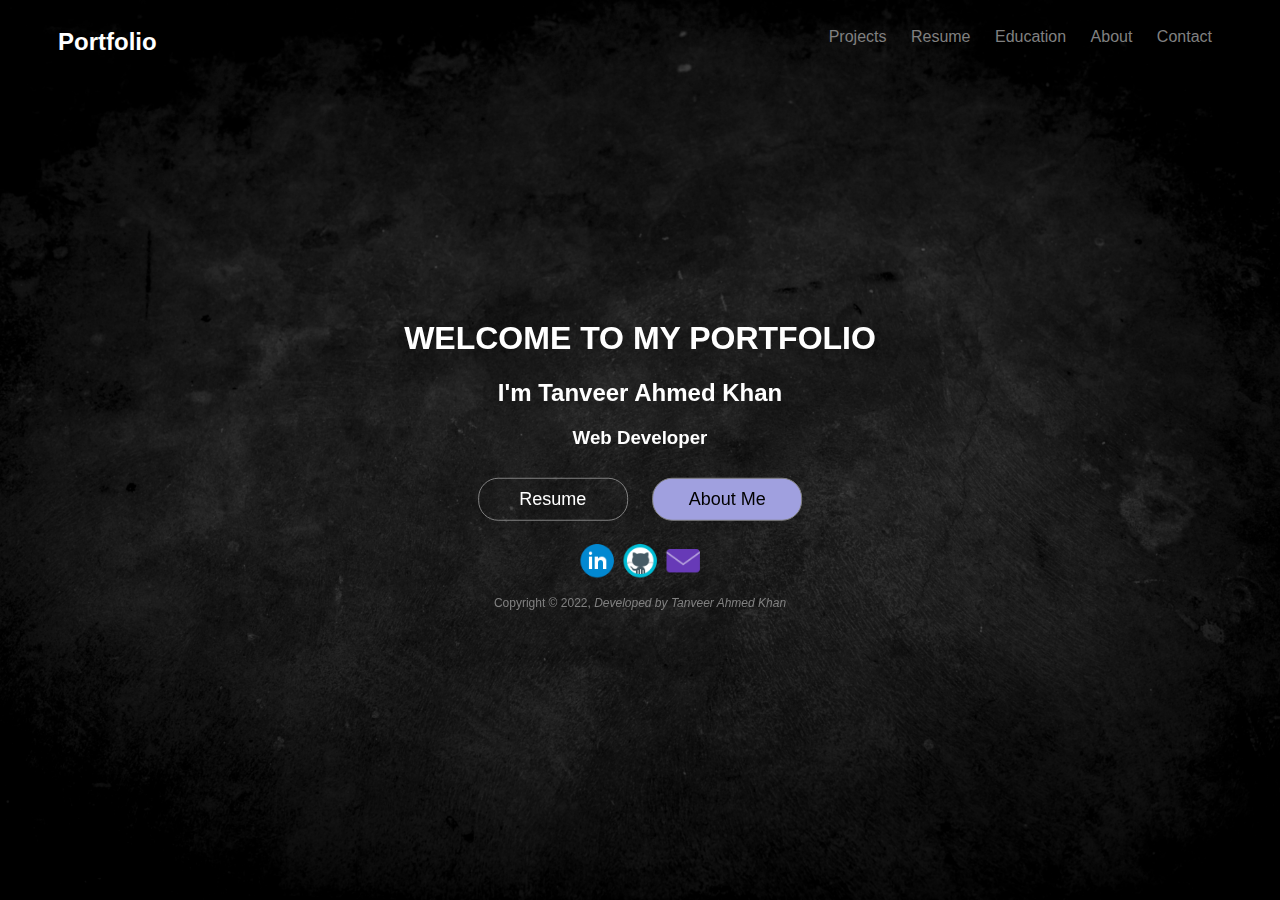
<file: index.html>
<!DOCTYPE html>
<html lang="en">

<head>
    <meta charset="UTF-8">
    <meta http-equiv="X-UA-Compatible" content="IE=edge">
    <meta name="viewport" content="width=device-width, initial-scale=1.0">
    <link rel="stylesheet" href="styles/styles.css">
    <title>Tanveer's Portfolio</title>
</head>

<body>
    <nav>
        <input type="checkbox" id="m1" class="menu" />
        <label for="m1" class="menu"><img src="assets/menu.png" alt="menu" /></label>
        <a href="index.html">
            <h2 class="portfolio">Portfolio</h2>
        </a>
        <ul id="items">
            <li><a class="btn" href="public/projects.html">Projects</a></li>
            <li><a class="btn" href="public/resume.html">Resume</a></li>
            <li><a class="btn" href="public/education.html">Education</a></li>
            <li><a class="btn" href="public/about.html">About</a></li>
            <li><a class="btn" href="public/contact.html">Contact</a></li>
        </ul>
    </nav>
    <div class="home">
        <div class="intro">
            <h1 class="welcome">WELCOME TO MY PORTFOLIO</h1>
            <h2 class="name">I'm Tanveer Ahmed Khan</h2>
            <h3 class="title">Web Developer</h3>
            <a href="public/resume.html"><button class="r-btn resume-button">Resume</button></a>
            <a href="public/about.html"><button class="r-btn about-button">About Me</button></a>

        </div>
        <div class="social">
            <a href="https://www.linkedin.com/in/tanveer-ahmed-khan-465bab204" target="_blank"><img class="cont"
                    src="assets/linkedin.png" alt="linkedin" height="40px" width="40px"></a>
            <a href="https://github.com/TARasti" target="_blank"><img class="cont" src="assets/github.png" alt="github"
                    height="40px" width="40px"></a>
            <a href="mailto: ktanveerahmed8@gmail.com"><img class="cont" src="assets/mail.png" alt="mail" height="40px"
                    width="40px"></a>
            <p class="end">Copyright &copy; 2022, <em>Developed by Tanveer Ahmed Khan</em></p>
        </div>
    </div>
</body>

</html>
</file>
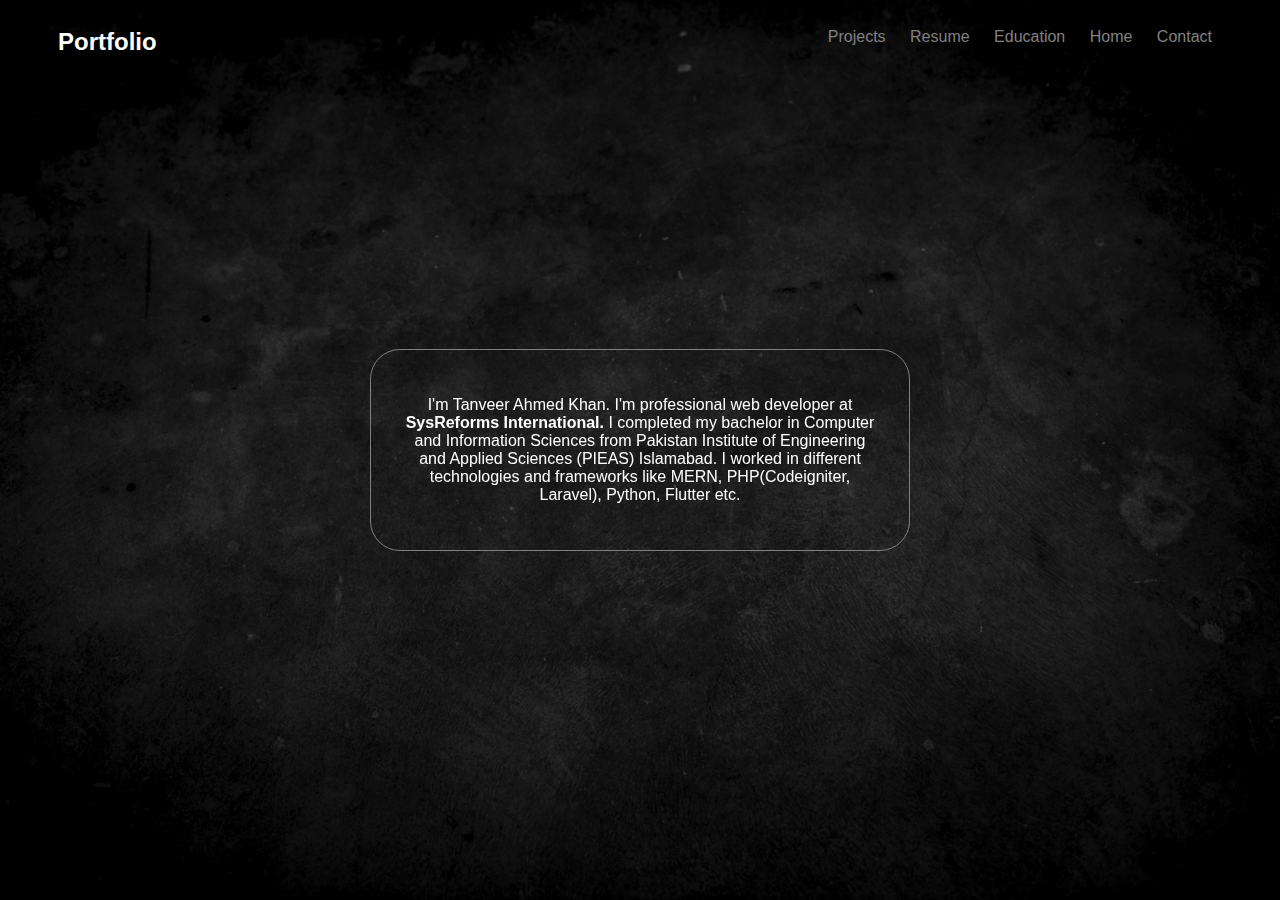
<file: public/about.html>
<!DOCTYPE html>
<html lang="en">

<head>
    <meta charset="UTF-8">
    <meta http-equiv="X-UA-Compatible" content="IE=edge">
    <meta name="viewport" content="width=device-width, initial-scale=1.0">
    <title>Tanveer's Portfolio</title>
    <link rel="stylesheet" href="../styles/styles.css">
</head>

<body>
    <nav>
        <input type="checkbox" id="m1" class="menu" />
        <label for="m1" class="menu"><img src="../assets/menu.png" alt="menu" /></label>
        <a href="../index.html">
            <h2 class="portfolio">Portfolio</h2>
        </a>
        <ul id="items">
            <li><a class="btn" href="projects.html">Projects</a></li>
            <li><a class="btn" href="resume.html">Resume</a></li>
            <li><a class="btn" href="education.html">Education</a></li>
            <li><a class="btn" href="../index.html">Home</a></li>
            <li><a class="btn" href="contact.html">Contact</a></li>
        </ul>
    </nav>

    <section id="about">
        <div class="about-us">
            <p class="a-content">
                I'm Tanveer Ahmed Khan. I'm professional web developer at <strong><a href="https://www.sysreforms.com" target="_blank" rel="noreferrer">SysReforms International</a>.</strong> I completed my bachelor in Computer and Information Sciences from Pakistan
                        Institute of Engineering and Applied Sciences (PIEAS) Islamabad. I worked in different technologies and
                        frameworks like MERN, PHP(Codeigniter, Laravel), Python, Flutter etc.
            </p>
        </div>
    </section>
</body>

</html>
</file>
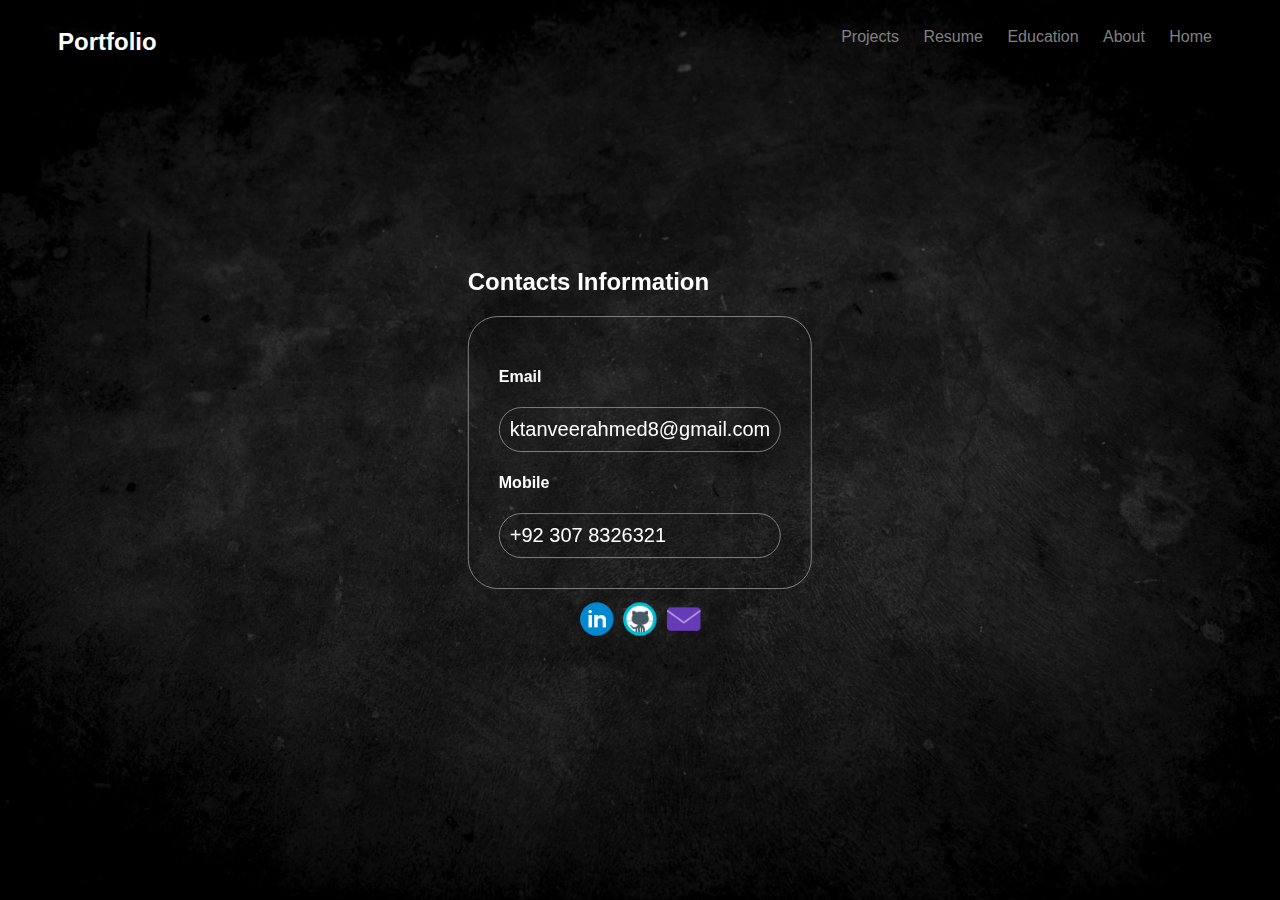
<file: public/contact.html>
<!DOCTYPE html>
<html lang="en">

<head>
    <meta charset="UTF-8">
    <meta http-equiv="X-UA-Compatible" content="IE=edge">
    <meta name="viewport" content="width=device-width, initial-scale=1.0">
    <title>Tanveer's Portfolio</title>
    <link rel="stylesheet" href="../styles/styles.css">
</head>

<body>
    <nav>
        <input type="checkbox" id="m1" class="menu" />
        <label for="m1" class="menu"><img src="../assets/menu.png" alt="menu" /></label>
        <a href="../index.html">
            <h2 class="portfolio">Portfolio</h2>
        </a>
        <ul id="items">
            <li><a class="btn" href="projects.html">Projects</a></li>
            <li><a class="btn" href="resume.html">Resume</a></li>
            <li><a class="btn" href="education.html">Education</a></li>
            <li><a class="btn" href="about.html">About</a></li>
            <li><a class="btn" href="../index.html">Home</a></li>
        </ul>
    </nav>
    <section id="contact">
        <div class="contacts">
            <h2>Contacts Information</h2>
            <div class="contact-detail">
                <h4>Email</h4>
                <p class="item">ktanveerahmed8@gmail.com</p>
                <h4>Mobile</h4>
                <p class="item">+92 307 8326321</p>
            </div>
        </div>
        <div class="social">
            <a href="https://www.linkedin.com/in/tanveer-ahmed-khan-465bab204" target="_blank"><img class="cont"
                    src="../assets/linkedin.png" alt="linkedin" height="40px" width="40px"></a>
            <a href="https://github.com/TARasti" target="_blank"><img class="cont" src="../assets/github.png"
                    alt="github" height="40px" width="40px"></a>
            <a href="mailto: ktanveerahmed8@gmail.com"><img class="cont" src="../assets/mail.png" alt="mail"
                    height="40px" width="40px"></a>
        </div>
    </section>
</body>

</html>
</file>
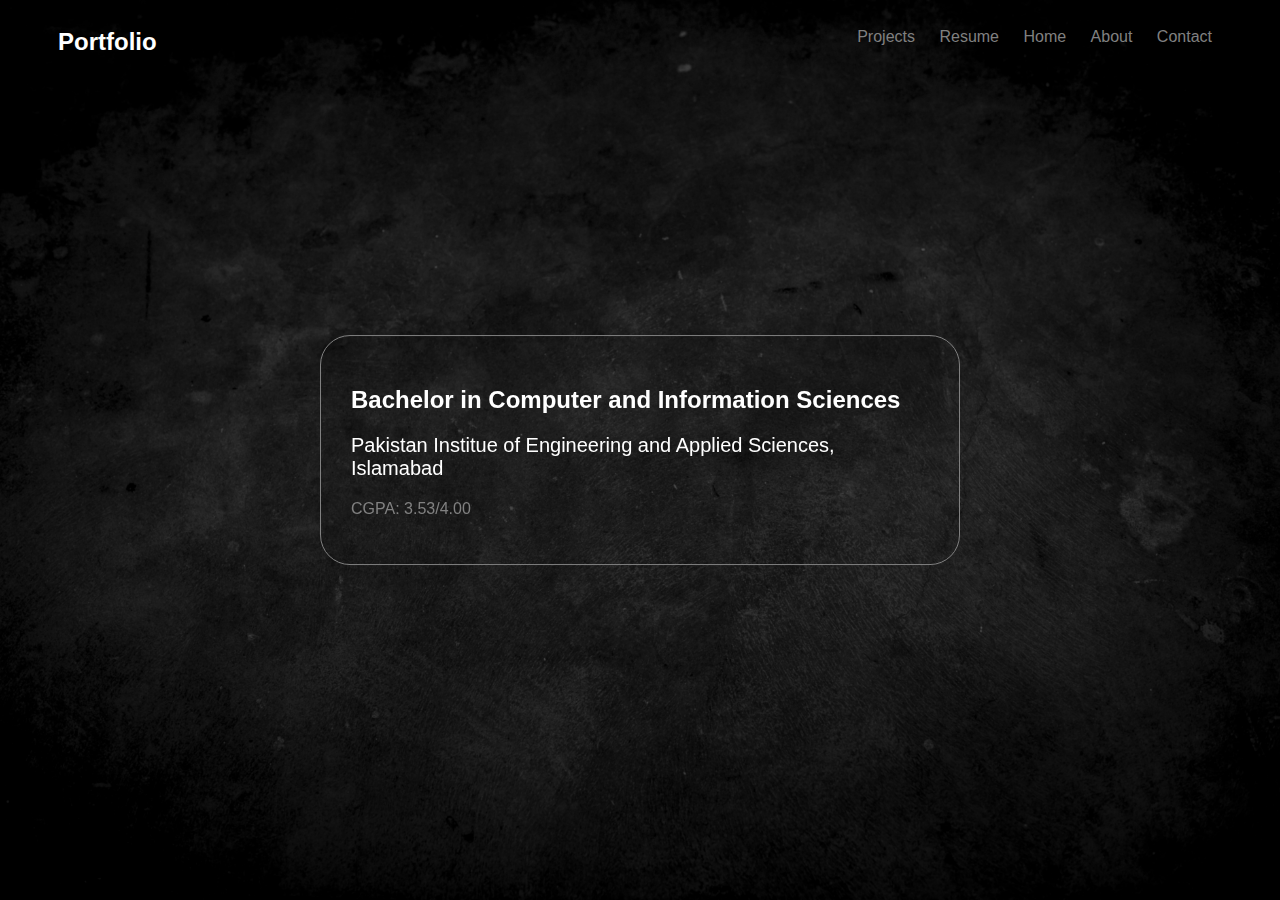
<file: public/education.html>
<!DOCTYPE html>
<html lang="en">

<head>
    <meta charset="UTF-8">
    <meta http-equiv="X-UA-Compatible" content="IE=edge">
    <meta name="viewport" content="width=device-width, initial-scale=1.0">
    <title>Tanveer's Portfolio</title>
    <link rel="stylesheet" href="../styles/styles.css">
</head>

<body>
    <nav>
        <input type="checkbox" id="m1" class="menu" />
        <label for="m1" class="menu"><img src="../assets/menu.png" alt="menu" /></label>
        <a href="../index.html">
            <h2 class="portfolio">Portfolio</h2>
        </a>
        <ul id="items">
            <li><a class="btn" href="projects.html">Projects</a></li>
            <li><a class="btn" href="resume.html">Resume</a></li>
            <li><a class="btn" href="../index.html">Home</a></li>
            <li><a class="btn" href="about.html">About</a></li>
            <li><a class="btn" href="contact.html">Contact</a></li>
        </ul>
    </nav>

    <section id="education">
        <div class="education">
            <h2 class="edu-level">Bachelor in Computer and Information Sciences</h2>
            <h3 class="uni">Pakistan Institue of Engineering and Applied Sciences, Islamabad</h3>
            <p>CGPA: 3.53/4.00</p>
        </div>
    </section>
</body>

</html>
</file>
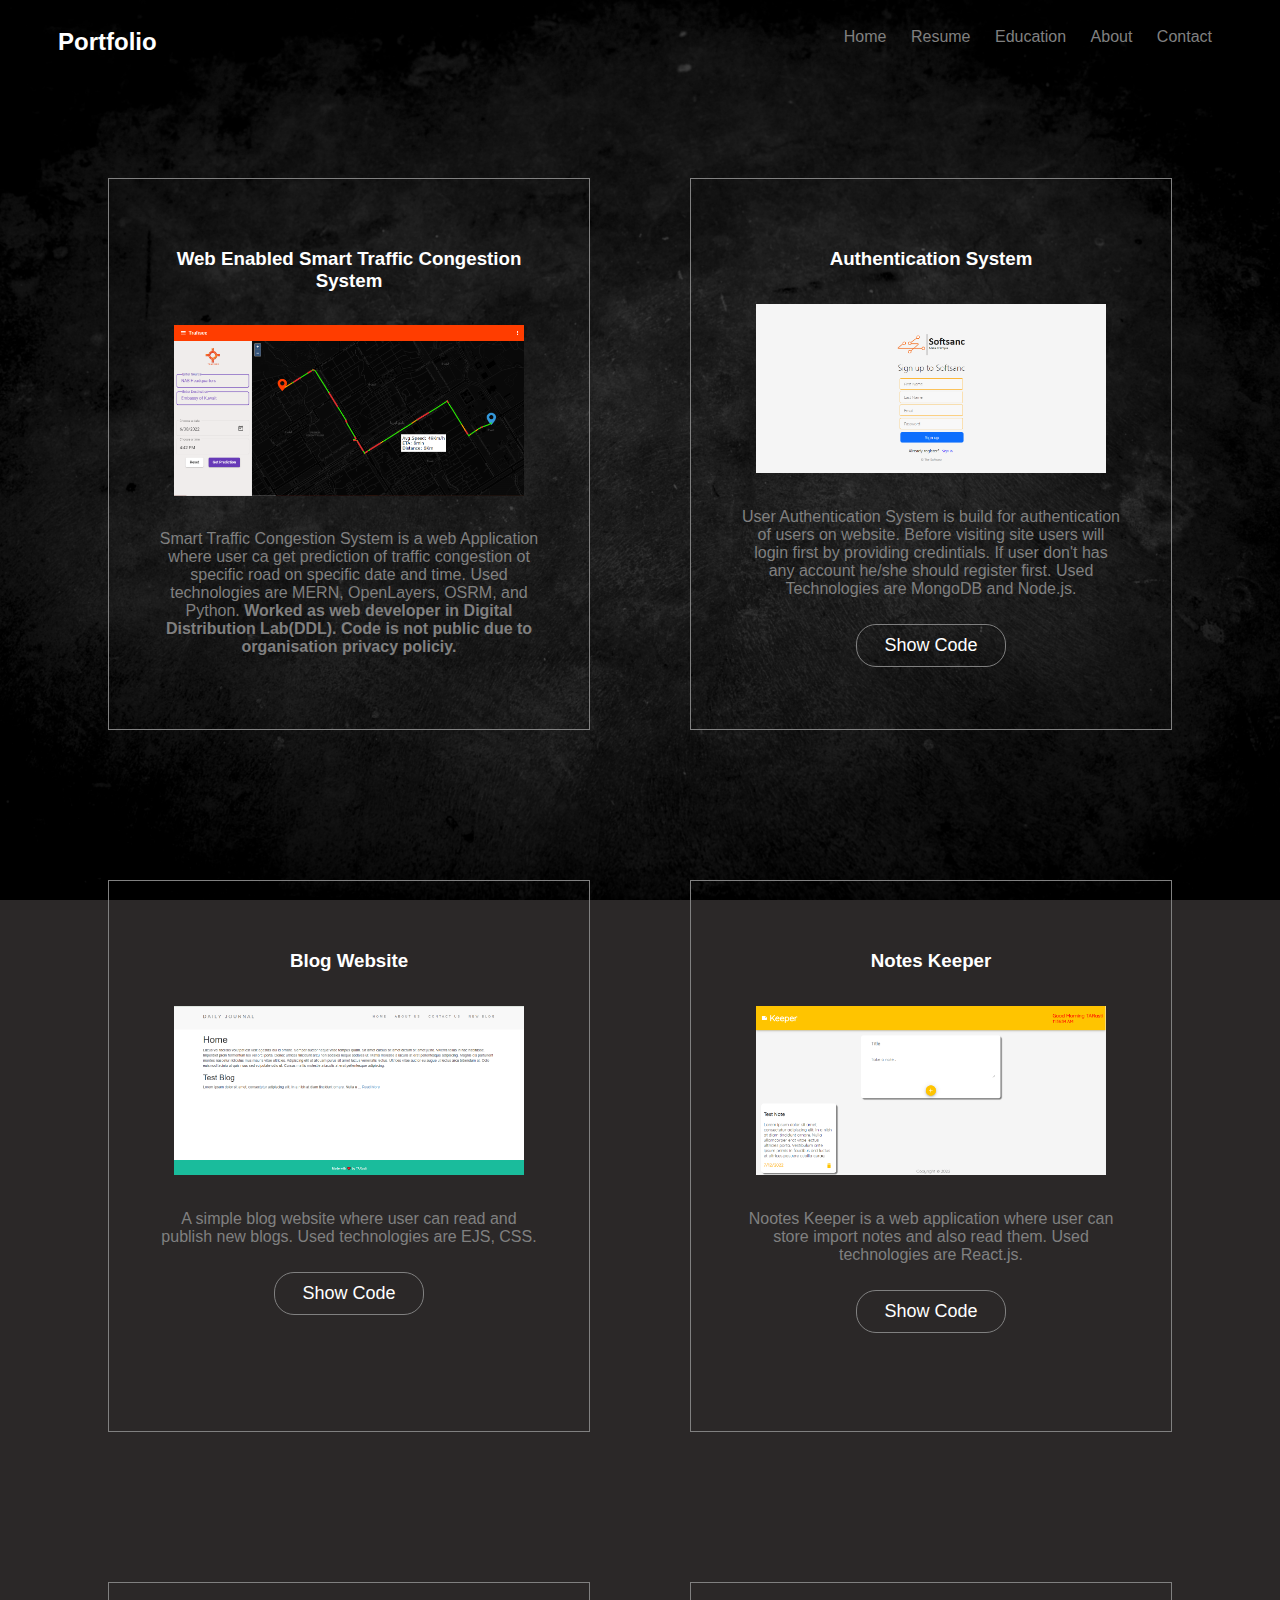
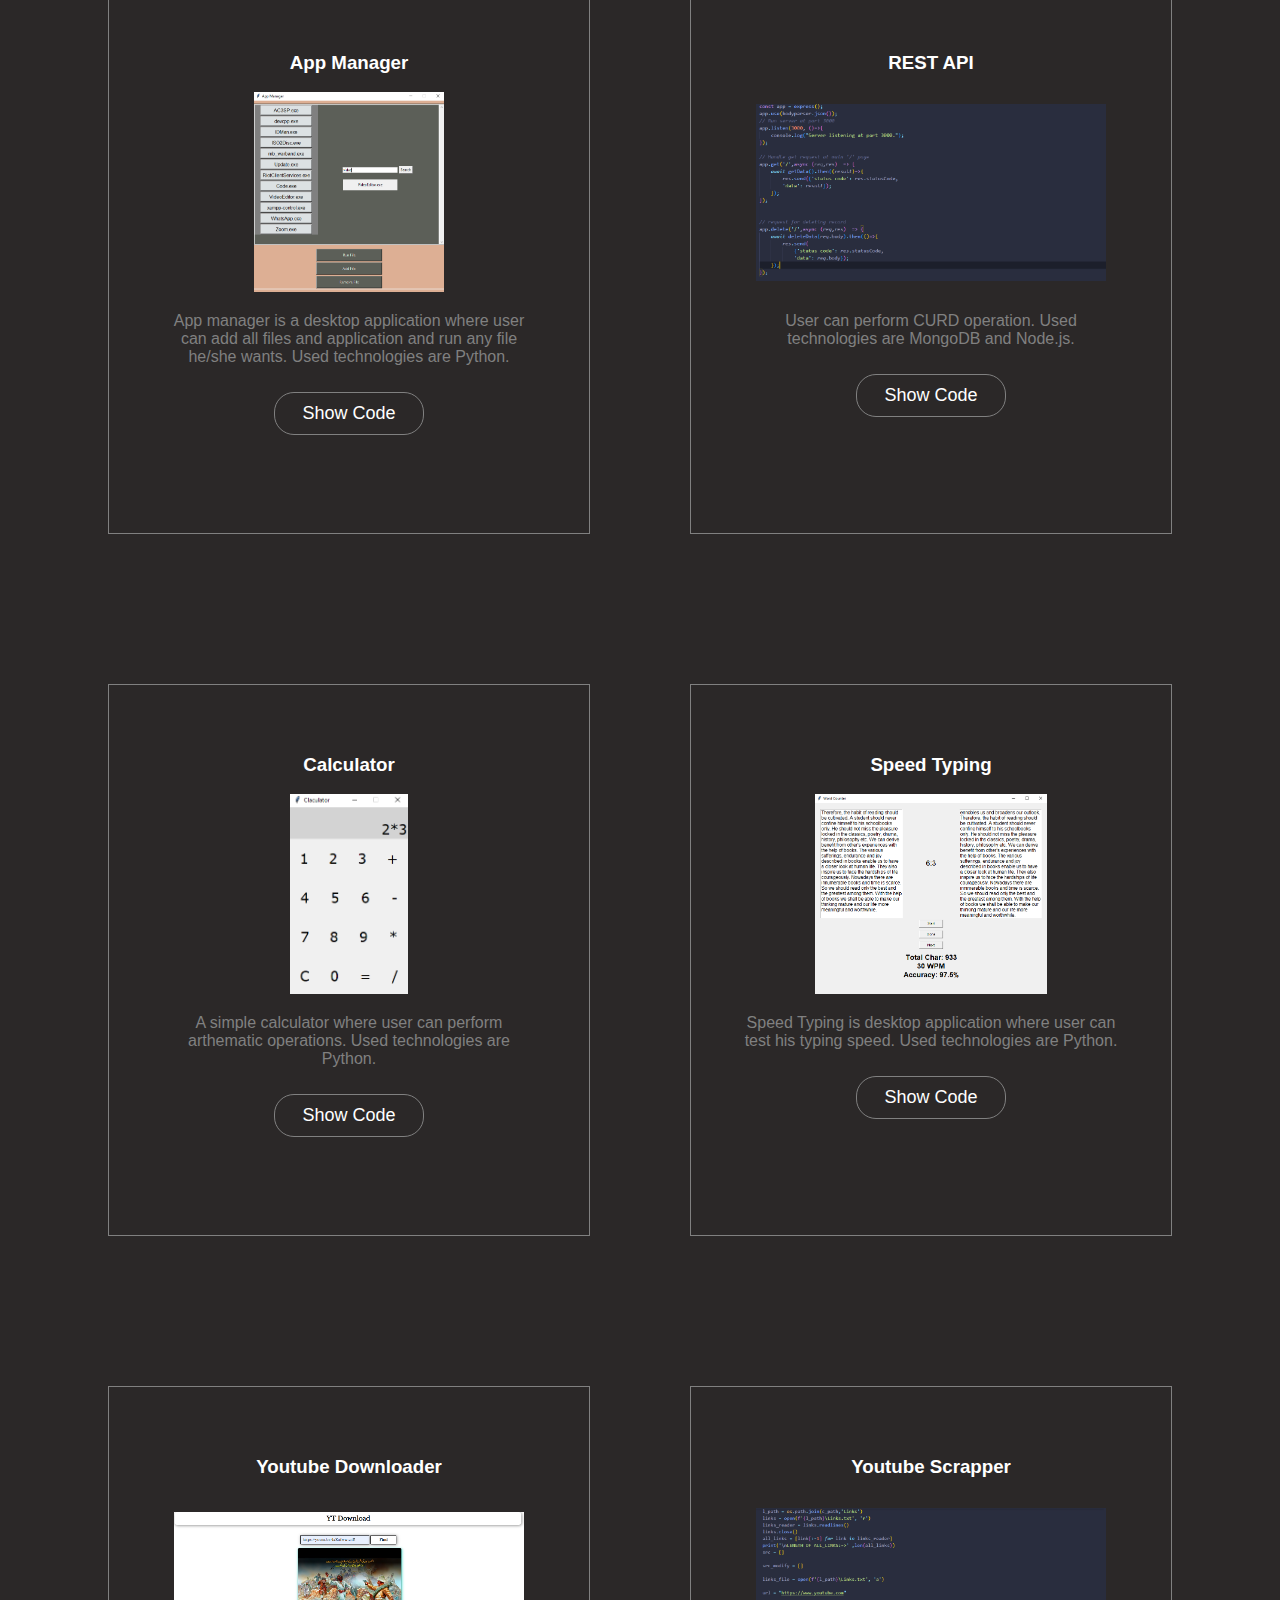
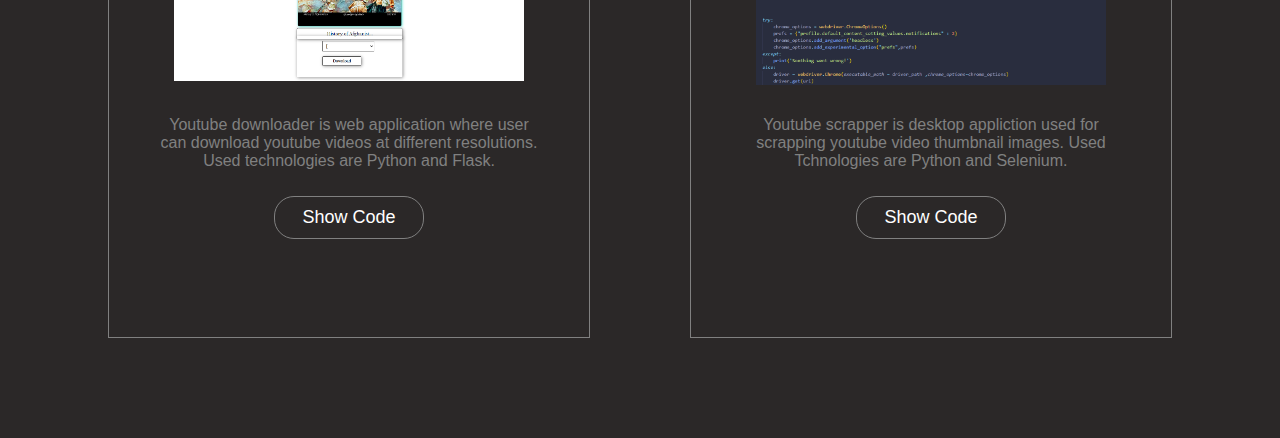
<file: public/projects.html>
<!DOCTYPE html>
<html lang="en">

<head>
    <meta charset="UTF-8">
    <meta http-equiv="X-UA-Compatible" content="IE=edge">
    <meta name="viewport" content="width=device-width, initial-scale=1.0">
    <title>Tanveer's Portfolio</title>
    <link rel="stylesheet" href="../styles/styles.css">
</head>

<body>

    <nav>
        <input type="checkbox" id="m1" class="menu" />
        <label for="m1" class="menu"><img src="../assets/menu.png" alt="menu" /></label>
        <a href="../index.html">
            <h2 class="portfolio">Portfolio</h2>
        </a>
        <ul id="items">
            <li><a class="btn" href="../index.html">Home</a></li>
            <li><a class="btn" href="resume.html">Resume</a></li>
            <li><a class="btn" href="education.html">Education</a></li>
            <li><a class="btn" href="about.html">About</a></li>
            <li><a class="btn" href="contact.html">Contact</a></li>
        </ul>
    </nav>

    <section id="projects">
        <div class="projects-detail">
            <div class="project-card">
                <h3 class="name">
                    Web Enabled Smart Traffic Congestion System
                </h3>
                <a href="../assets/projects/output.PNG" target="_blank"><img class="card-img"
                        src="../assets/projects/output.PNG" alt="Web Enabled Smart Traffic Congestion System"
                        height="200px" width="350px"></a>
                <p class="disc">
                    Smart Traffic Congestion System is a web Application where user ca get prediction of traffic
                    congestion ot specific road on specific date and time. Used technologies are MERN, OpenLayers, OSRM,
                    and Python.<strong> Worked as web developer in Digital Distribution Lab(DDL). Code is not public due
                        to
                        organisation privacy policiy.</strong>
                </p>
                <!-- <button class="r-btn resume-button">Show Code</button> -->
            </div>

            <div class="project-card">
                <h3 class="name">
                    Authentication System
                </h3>
                <a href="../assets/projects/Authentication System.PNG" target="_blank"><img class="card-img"
                        src="../assets/projects/Authentication System.PNG" alt="Authentication System" height="200px"
                        width="350px"></a>
                <p class="disc">
                    User Authentication System is build for authentication of users on website. Before visiting site
                    users will login first by providing credintials. If user don't has any account he/she should
                    register first. Used Technologies are MongoDB and Node.js.
                </p>
                <a href="https://github.com/TARasti/WebDevelopment/tree/main/Authentication%20System"
                    target="_blank"><button class="r-btn resume-button">Show Code</button></a>
            </div>
        </div>

        <div class="projects-detail">
            <div class="project-card">
                <h3 class="name">
                    Blog Website
                </h3>
                <a href="../assets/projects/Blog Home.PNG" target="_blank"><img class="card-img"
                        src="../assets/projects/Blog Home.PNG" alt="Blog Website" height="200px" width="350px"></a>
                <p class="disc">
                    A simple blog website where user can read and publish new blogs. Used technologies are EJS, CSS.
                </p>
                <a href="https://github.com/TARasti/WebDevelopment/tree/main/Blog-Website" target="_blank"><button
                        class="r-btn resume-button">Show Code</button></a>
            </div>

            <div class="project-card">
                <h3 class="name">
                    Notes Keeper
                </h3>
                <a href="../assets/projects/Note keeper.PNG" target="_blank"><img class="card-img"
                        src="../assets/projects/Note keeper.PNG" alt="Notes Keeper" height="200px" width="350px"></a>
                <p class="disc">
                    Nootes Keeper is a web application where user can store import notes and also read them. Used
                    technologies are React.js.
                </p>
                <a href="https://github.com/TARasti/React.js/tree/main/my-app" target="_blank"><button
                        class="r-btn resume-button">Show
                        Code</button></a>
            </div>
        </div>

        <div class="projects-detail">
            <div class="project-card">
                <h3 class="name">
                    App Manager
                </h3>
                <a href="../assets/projects/App Manager.PNG" target="_blank"><img class="card-img"
                        src="../assets/projects/App Manager.PNG" alt="App Manager" height="200px" width="350px"></a>
                <p class="disc">
                    App manager is a desktop application where user can add all files and application and run any file
                    he/she wants. Used technologies are Python.
                </p>
                <a href="https://github.com/TARasti/Python/tree/main/Apps%20Manager" target="_blank"><button
                        class="r-btn resume-button">Show Code</button></a>
            </div>

            <div class="project-card">
                <h3 class="name">
                    REST API
                </h3>
                <a href="../assets/projects/REST API.PNG" target="_blank"><img class="card-img"
                        src="../assets/projects/REST API.PNG" alt="REST API" height="200px" width="350px"></a>
                <p class="disc">
                    User can perform CURD operation. Used technologies are MongoDB and Node.js.
                </p>
                <a href="https://github.com/TARasti/WebDevelopment/tree/main/REST_API" target="_blank"><button
                        class="r-btn resume-button">Show Code</button></a>
            </div>
        </div>

        <div class="projects-detail">
            <div class="project-card">
                <h3 class="name">
                    Calculator
                </h3>
                <a href="../assets/projects/Calculator.PNG" target="_blank"><img class="card-img"
                        src="../assets/projects/Calculator.PNG" alt="Calculator" height="200px" width="150px"></a>
                <p class="disc">
                    A simple calculator where user can perform arthematic operations. Used technologies are Python.
                </p>
                <a href="https://github.com/TARasti/Python/tree/main/Calculator" target="_blank"><button
                        class="r-btn resume-button">Show Code</button></a>
            </div>

            <div class="project-card">
                <h3 class="name">
                    Speed Typing
                </h3>
                <a href="../assets/projects/Spped Typing.PNG" target="_blank"><img class="card-img"
                        src="../assets/projects/Spped Typing.PNG" alt="Speed Typing" height="200px" width="350px"></a>
                <p class="disc">
                    Speed Typing is desktop application where user can test his typing speed. Used technologies are
                    Python.
                </p>
                <a href="https://github.com/TARasti/Python/tree/main/SpeedTyping" target="_blank"><button
                        class="r-btn resume-button">Show Code</button></a>
            </div>
        </div>

        <div class="projects-detail">
            <div class="project-card">
                <h3 class="name">
                    Youtube Downloader
                </h3>
                <a href="../assets/projects/Youtube Downloader.PNG" target="_blank"><img class="card-img"
                        src="../assets/projects/Youtube Downloader.PNG" alt="Youtube Downloader" height="200px"
                        width="350px"></a>
                <p class="disc">
                    Youtube downloader is web application where user can download youtube videos at different
                    resolutions. Used technologies are Python and Flask.
                </p>
                <a href="https://github.com/TARasti/Python/tree/main/Youtube%20Downloader" target="_blank"><button
                        class="r-btn resume-button">Show Code</button></a>
            </div>

            <div class="project-card">
                <h3 class="name">
                    Youtube Scrapper
                </h3>
                <a href="../assets/projects/Youtube Scrapper.PNG" target="_blank"><img class="card-img"
                        src="../assets/projects/Youtube Scrapper.PNG" alt="Youtube Scrapper" height="200px"
                        width="350px"></a>
                <p class="disc">
                    Youtube scrapper is desktop appliction used for scrapping youtube video thumbnail images. Used
                    Tchnologies are Python and Selenium.
                </p>
                <a href="https://github.com/TARasti/Python/tree/main/Youtube_Scrapper" target="_blank"><button
                        class="r-btn resume-button">Show Code</button></a>
            </div>
        </div>
    </section>

</body>

</html>
</file>
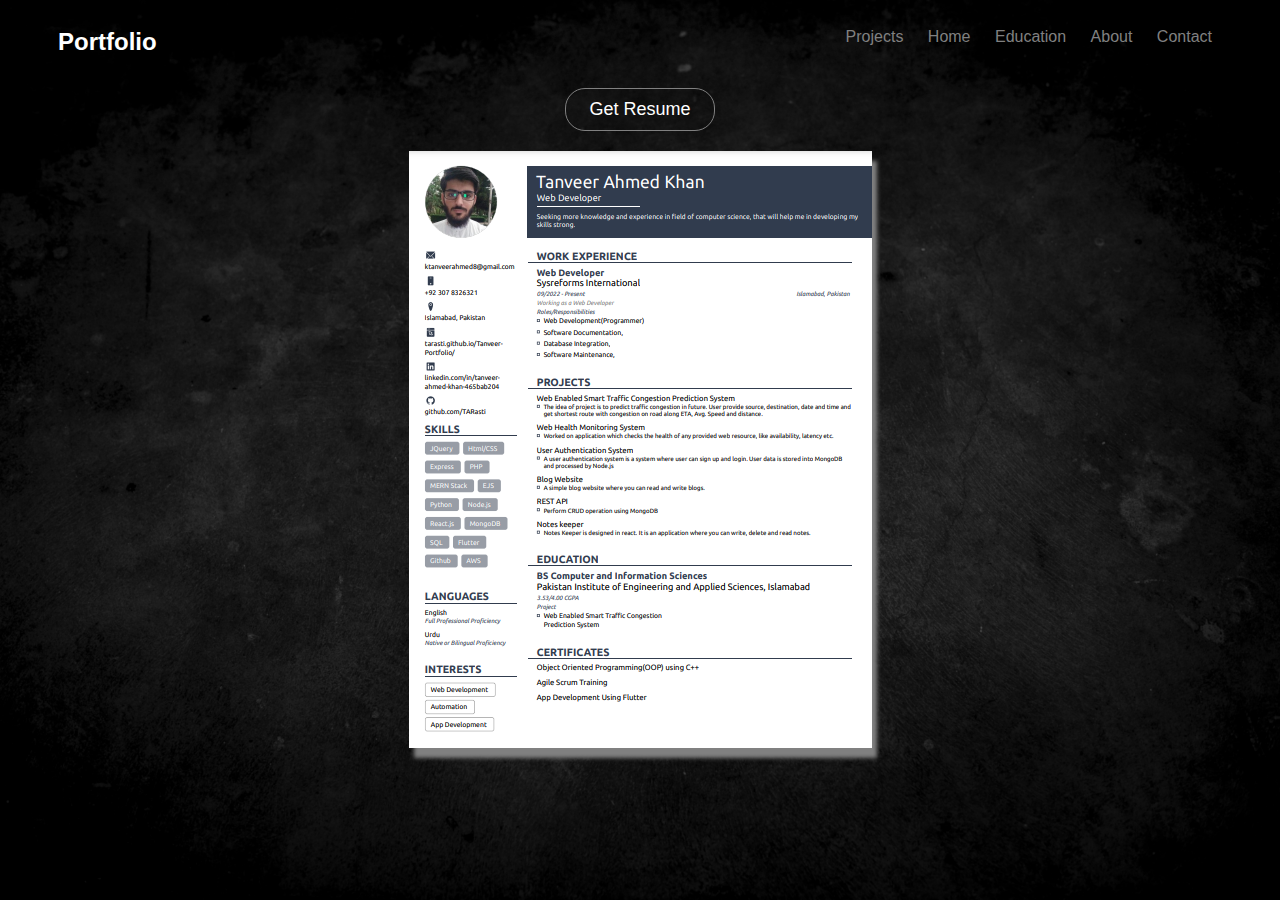
<file: public/resume.html>
<!DOCTYPE html>
<html lang="en">

<head>
    <meta charset="UTF-8">
    <meta http-equiv="content-type" content="application/pdf">
    <meta name="viewport" content="width=device-width, initial-scale=1.0">
    <title>Tanveer's Portfolio</title>
    <link rel="stylesheet" href="../styles/styles.css">
</head>

<body>
    <nav>
        <input type="checkbox" id="m1" class="menu" />
        <label for="m1" class="menu"><img src="../assets/menu.png" alt="menu" /></label>
        <a href="../index.html">
            <h2 class="portfolio">Portfolio</h2>
        </a>
        <ul id="items">
            <li><a class="btn" href="projects.html">Projects</a></li>
            <li><a class="btn" href="../index.html">Home</a></li>
            <li><a class="btn" href="education.html">Education</a></li>
            <li><a class="btn" href="about.html">About</a></li>
            <li><a class="btn" href="contact.html">Contact</a></li>
        </ul>
    </nav>

    <section id="resume">
        <a href="../assets/resume/resume.pdf" download><button class="r-btn resume-button">Get Resume</button></a>
        <div class="pdf-resume">
            <!-- <embed src="https://tarasti.github.io/Resume/Tanveer's%20Resume.pdf" width="720px" height="1080px" /> -->
            <img src="../assets/resume/resume.PNG" alt="resume">
        </div>

    </section>

</body>

</html>
</file>
<file: styles/styles.css>
html{
    background-color: rgb(43, 40, 40);
    background-image: url("../assets/background.jpg");
    background-position: center center;
    background-attachment: fixed;
    background-size: cover;
}
body{
    font-family: 'Gill Sans', 'Gill Sans MT', Calibri, 'Trebuchet MS', sans-serif;
    color: white;
}

a{
    color: white;
    text-decoration: none;
}
a:hover{
    cursor: pointer;
}


/* Nav Bar */
.menu{
    height: 30px;
    float: right;
    margin-right: 5px;
    border-radius: 50%;
    border: 0px;
    padding: 5px;
    margin: 10px;
    cursor: pointer;
    display: none;
}
nav{
    z-index: 1;
    padding: 0;
    margin: 0;
    text-decoration: none;
    height: 70px;
    width: 100%;
    margin-right: 10px;
}

nav ul{
    margin: 20px 50px 20px 0px;
    padding: 0;
    text-decoration: none;
    list-style: none;
    float: right;
}

nav ul li{
    display: inline-block;
}

nav ul li a{
    margin: 0;
    color: grey;
    text-decoration: none;
    padding: 10px;
}

nav ul li a:hover{
    color: white;
}


.portfolio{
    padding: 0;
    margin: 20px 0 20px 50px;
    float: left;
    transition: 1s all;
}

.portfolio:hover{
    color: #FF0038;
    text-decoration: underline;
    text-decoration-color: #FF0038;
}


/* Home Style */

.home, #contact, #about, #education{
    position: fixed;
    top: 50%;
    left: 50%;
    transform: translate(-50%, -50%);
}
.home{
    margin-top: 10px;
}
.intro,.social{
    height: 100%;
    margin: auto;
    text-align: center;
    color: white;
}

.r-btn{
    width: 150px;
    margin: 10px;
    font-size: large;
    border: 1px solid grey;
    border-radius: 20px;
    padding: 10px 20px;
    transition: 0.5s all;
}

.resume-button{
    color: white;
    background-color: transparent;
}

.about-button{
    color: black;
    background-color:rgb(160, 160, 223);
}

.r-btn:hover{
    cursor: pointer;
    border: 1px solid black;
}
.resume-button:hover{
    color: black;
    background-color: white;
    
}

.about-button:hover{
    color: white;
    background-color: blueviolet;
}



/* Social Style */

.social{
    margin: 10px;
    font-size: 12px;
    color: grey;
}
.social a img{
    position: relative;
    top: 0px;
}
.social a img:hover{
    cursor: pointer;
    top: -5px;
}

/* Project Section Style */
.projects-detail{
    text-align: center;
    display: flex;
    justify-content: center;
    flex-direction: row;
    margin: 50px;
}
.project-card{
    flex: 1;
    text-align: center;
    justify-content: center;
    border: 1px solid grey;
    height: 450px;
    width: 400px;
    padding: 50px;
    margin: 50px;
}
.project-card .disc{
    color: grey;
}

.card-img{
    object-fit: contain;
}


/* About us Style */
.about-us, .contact-detail, .education{
    justify-content: center;
    text-align: center;
    margin: 50px;
    padding: 30px;
    border: 1px solid grey;
    border-radius: 30px;
}

/* Contact Style */
.contact-detail{
    text-align: left;
    align-items: left;
    margin: 0;
}

.item{
    border: 1px solid grey;
    border-radius: 30px;
    padding: 10px;
    margin: 0;
    font-size: 20px;
}

/* Education Style */
.education{
    text-align: left;
    align-items: left;
    margin: 0;
}
.education p{
    color: grey;
}

.education .uni{
    font-weight: 300;
    font-size: 20px;
}

/* Resume Style */
#resume{
    align-items: center;
    text-align: center;
    justify-content: center;
}

.pdf-resume img{
    box-shadow: 5px 10px 4px grey;
    margin: 10px;
}


/* media Query */

@media (max-width: 1000px) {
    /* Media Query for nav bar */
    .menu{
        display: block;
    }
    #m1{
        display: none;
    }
    .menu:checked ~ ul{
        left: 0%;
    }
    nav ul {
        z-index: 1;
        position: fixed;
        text-align: center;
        width: 100%;
        height: 60%;
        top: 50px;
        left: -100%;
        transition: all .5s;
        background-color: black;
        
    }

    nav ul li{
        display: block;
        line-height: 1.5;
        padding: 10px;
    }

    /* media query for home page items */
    .welcome{
        font-size: large;
    }
    .name{
        font-size: medium;
    }
    .title{
        font-size: small;
    }

    /* media query for projects */
    .projects-detail{
        flex-direction: column;
        align-items: center;
        justify-content: center;
        text-align: center;
        margin: 0;
        padding: 0;
    }
    .project-card{
        margin: 10px 5px;
        padding: 5px;
        width: 300px;
    }

    .card-img{
        object-fit: contain;
        width: 300px;
    }

    /* media query for resume */
    .pdf-resume img{
        width: 330px;
    }

    /* media query for about, contact and enducation */
    .contacts h2{
        font-size: large;
    }
    .about-us, .contact-detail, .education{
        margin: 10px;
        width: 200px;
    }
    .contact-detail .item{
        font-size: 14px;
    }
}
</file>
